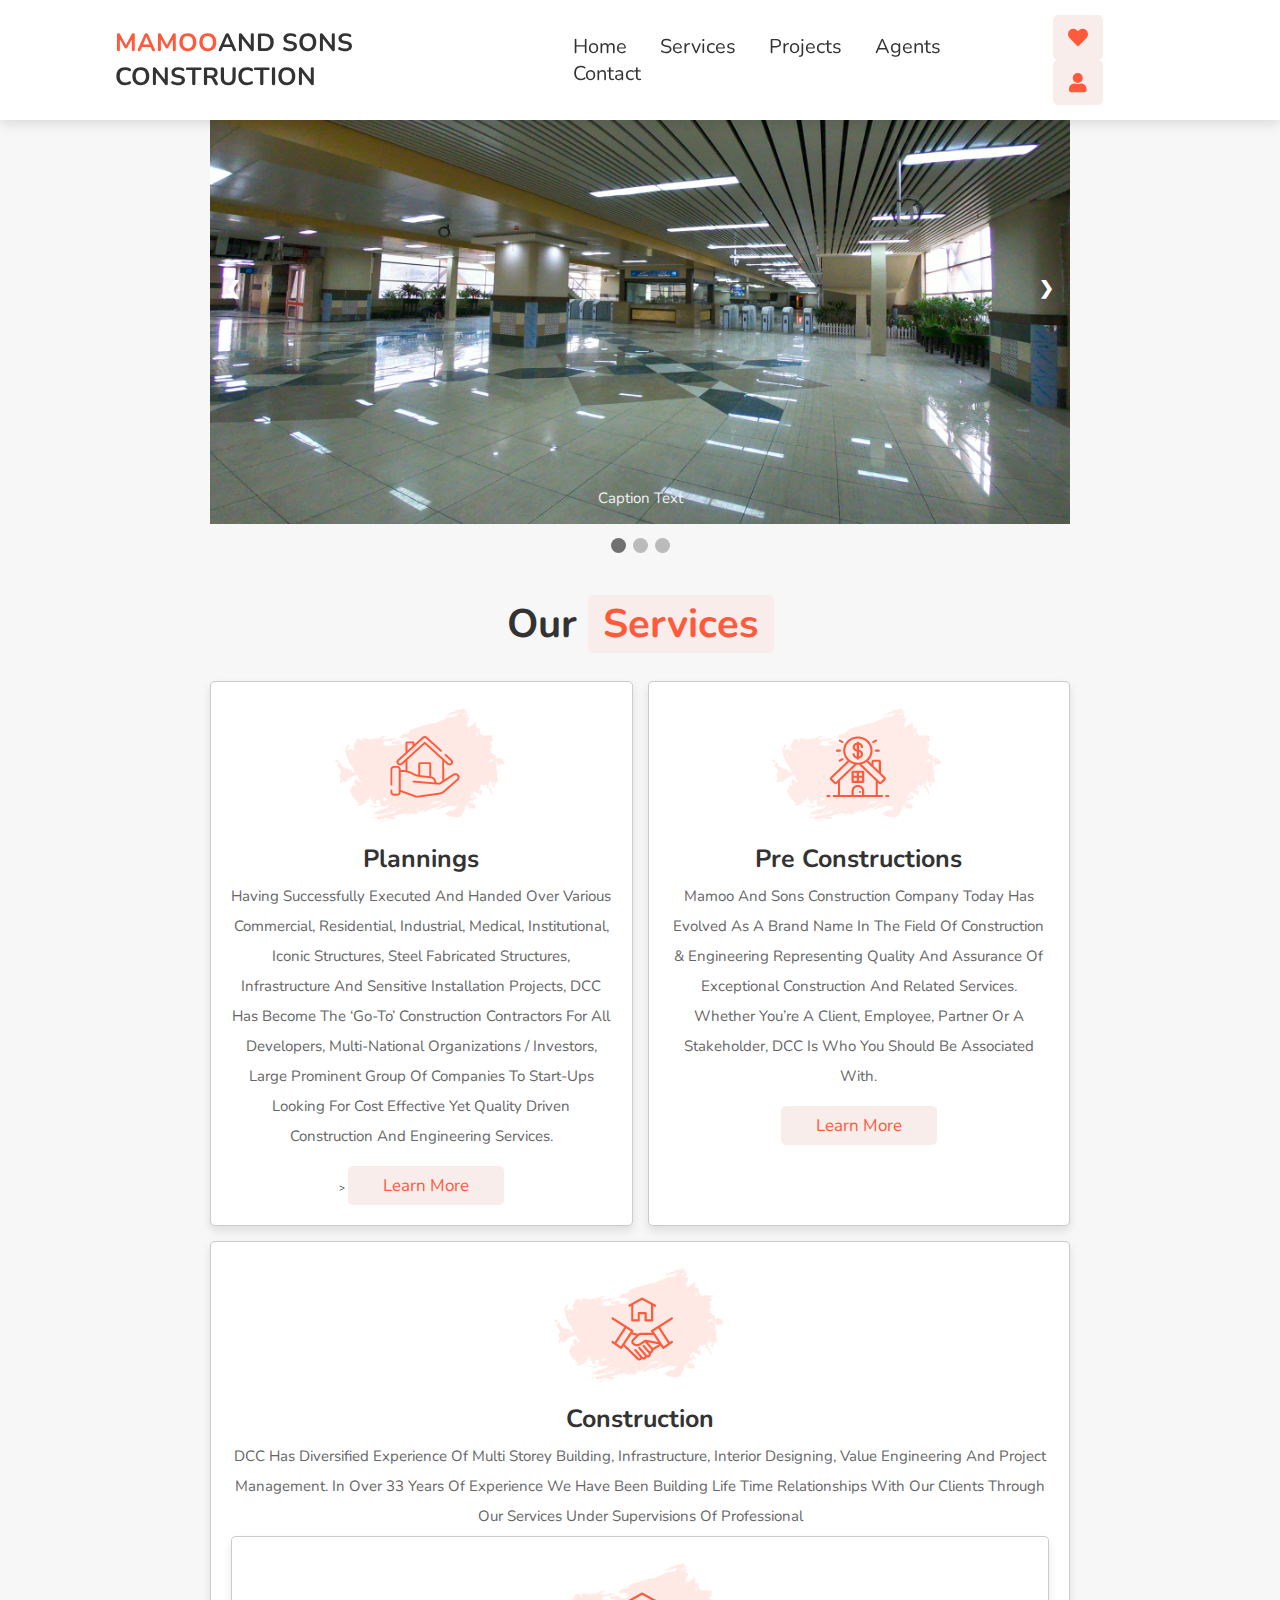
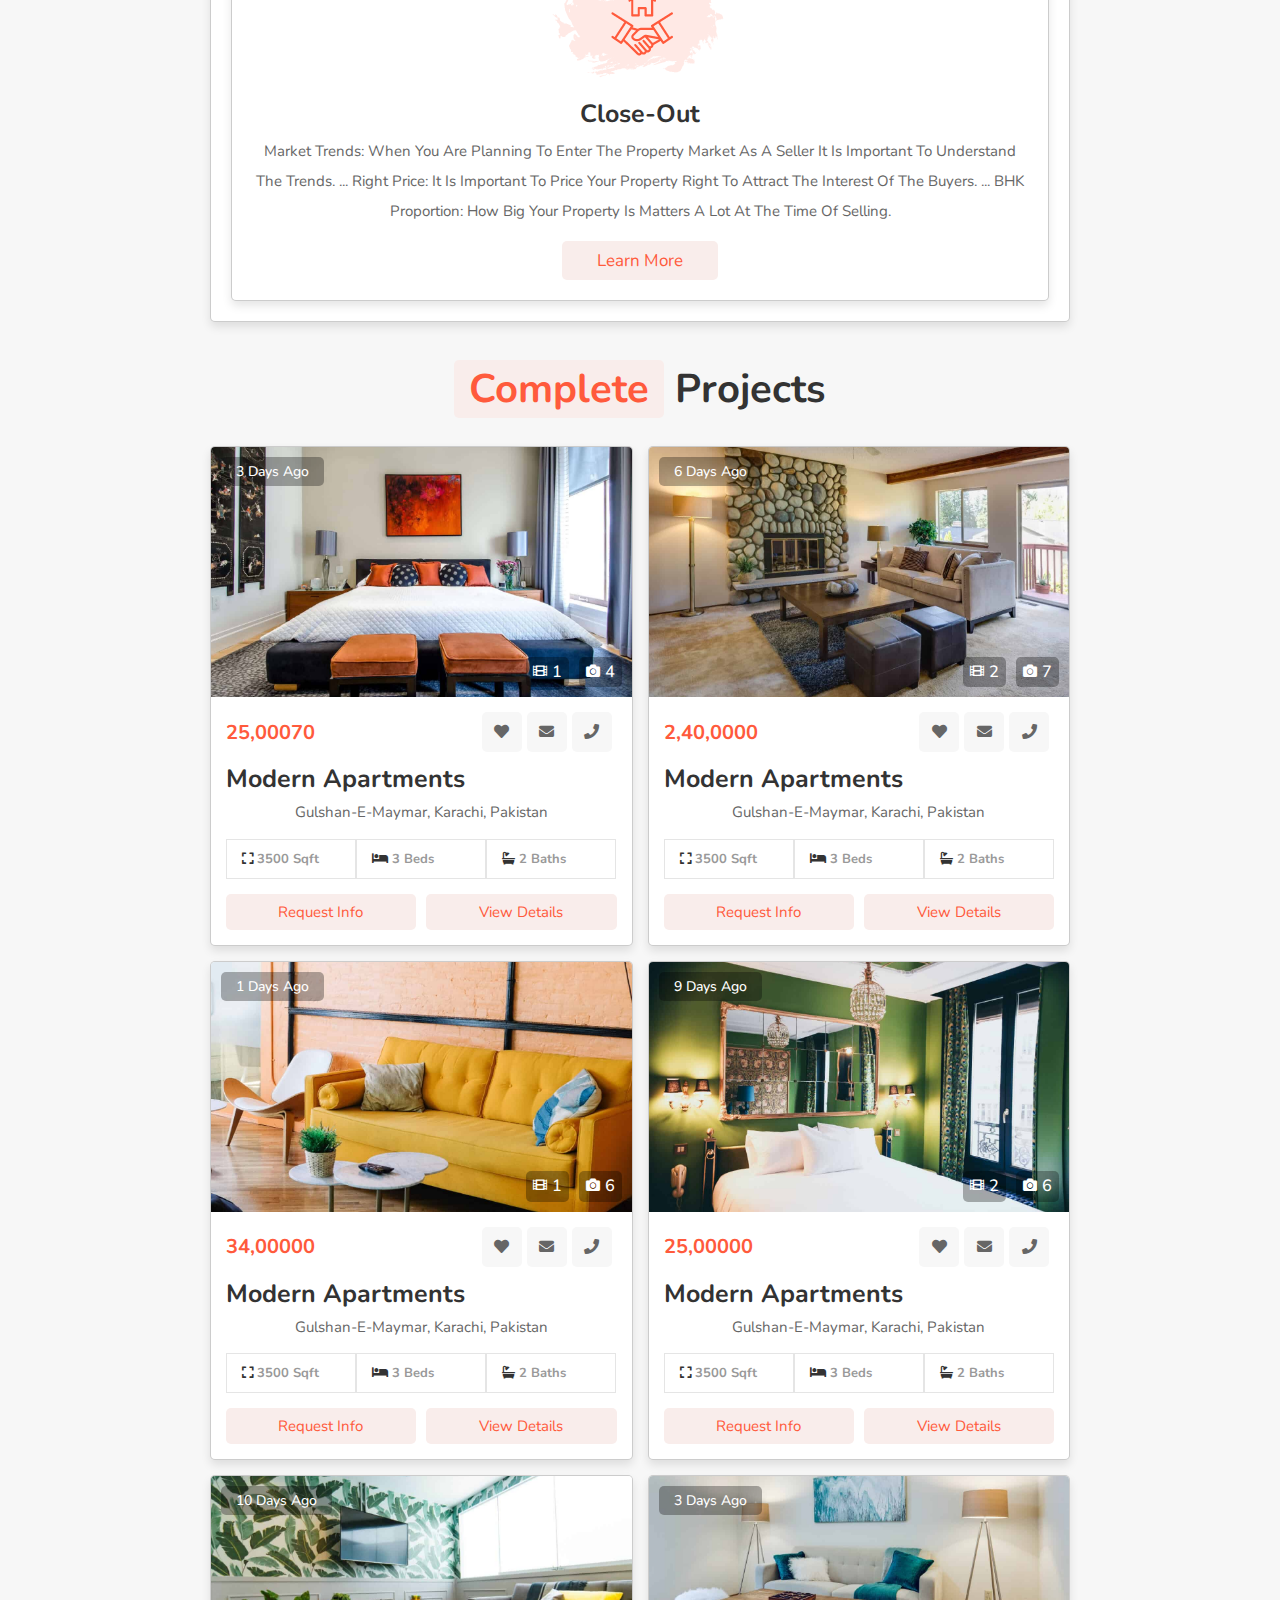
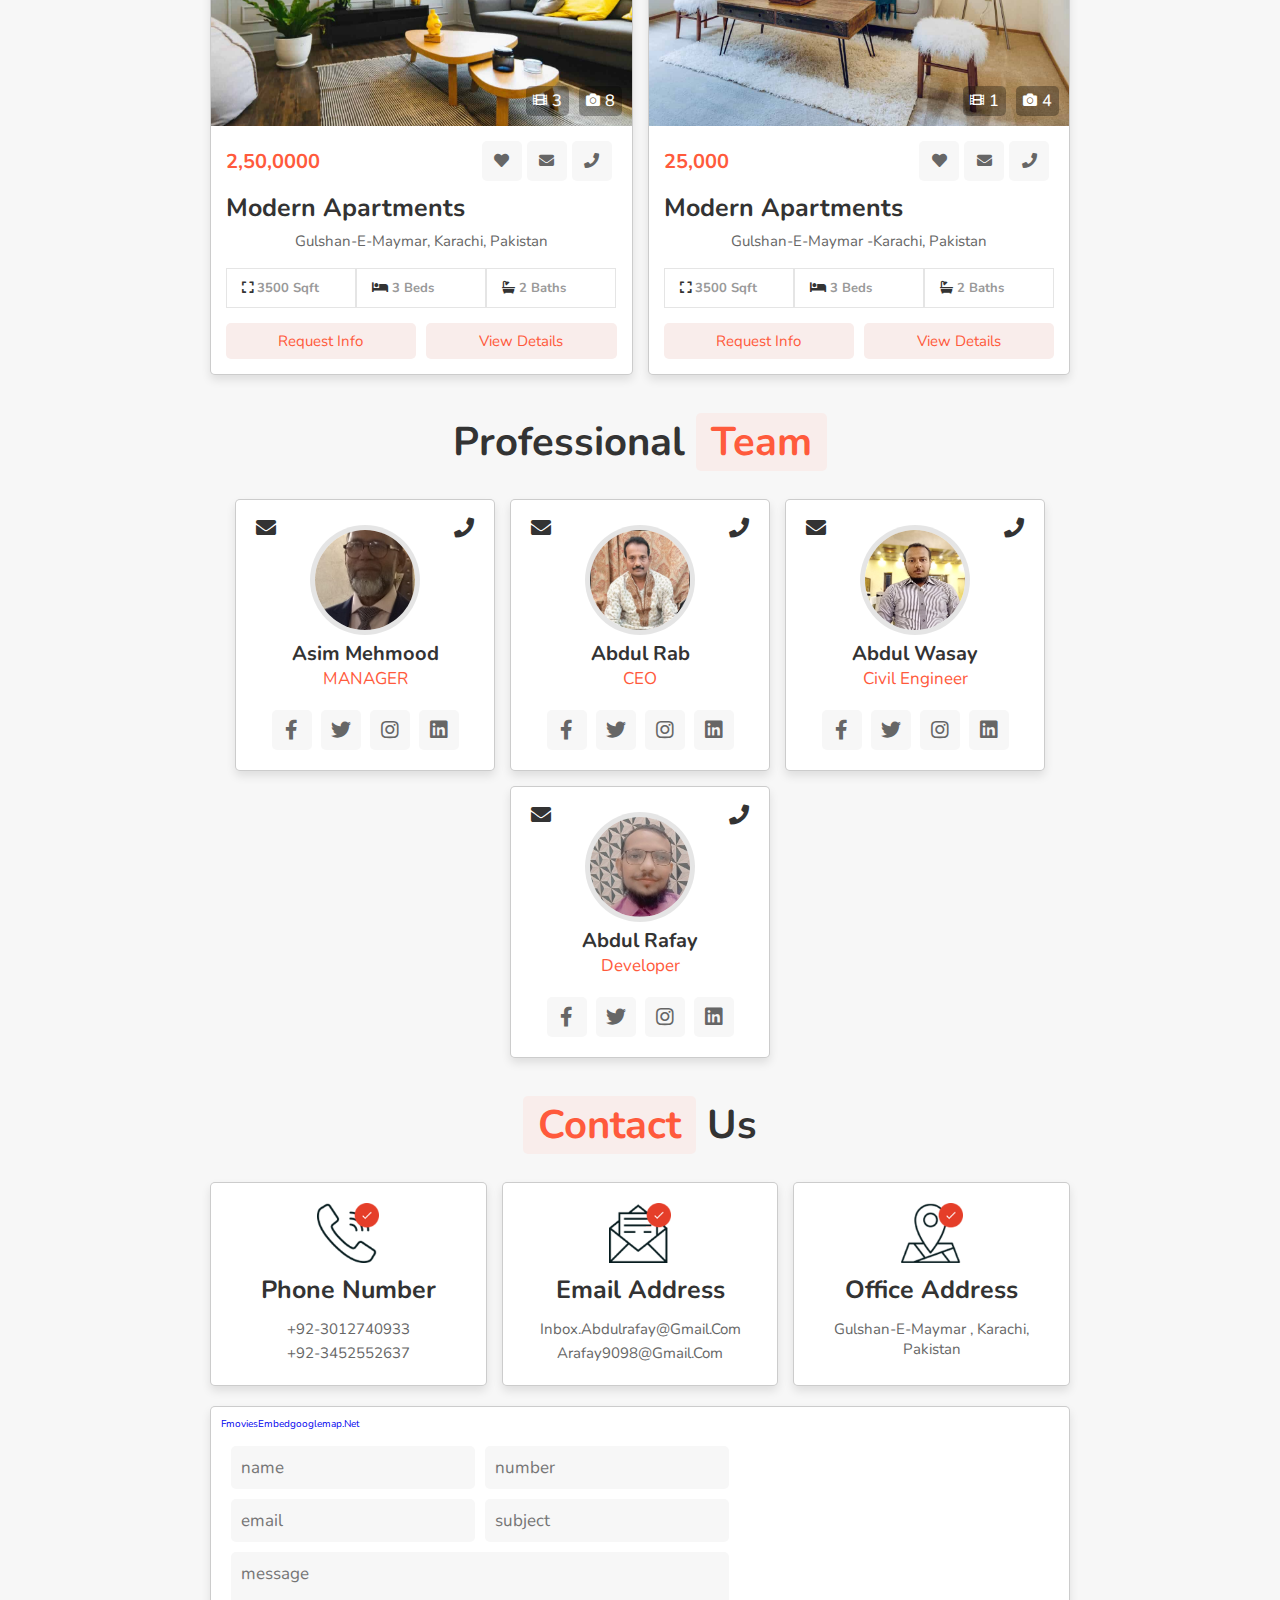
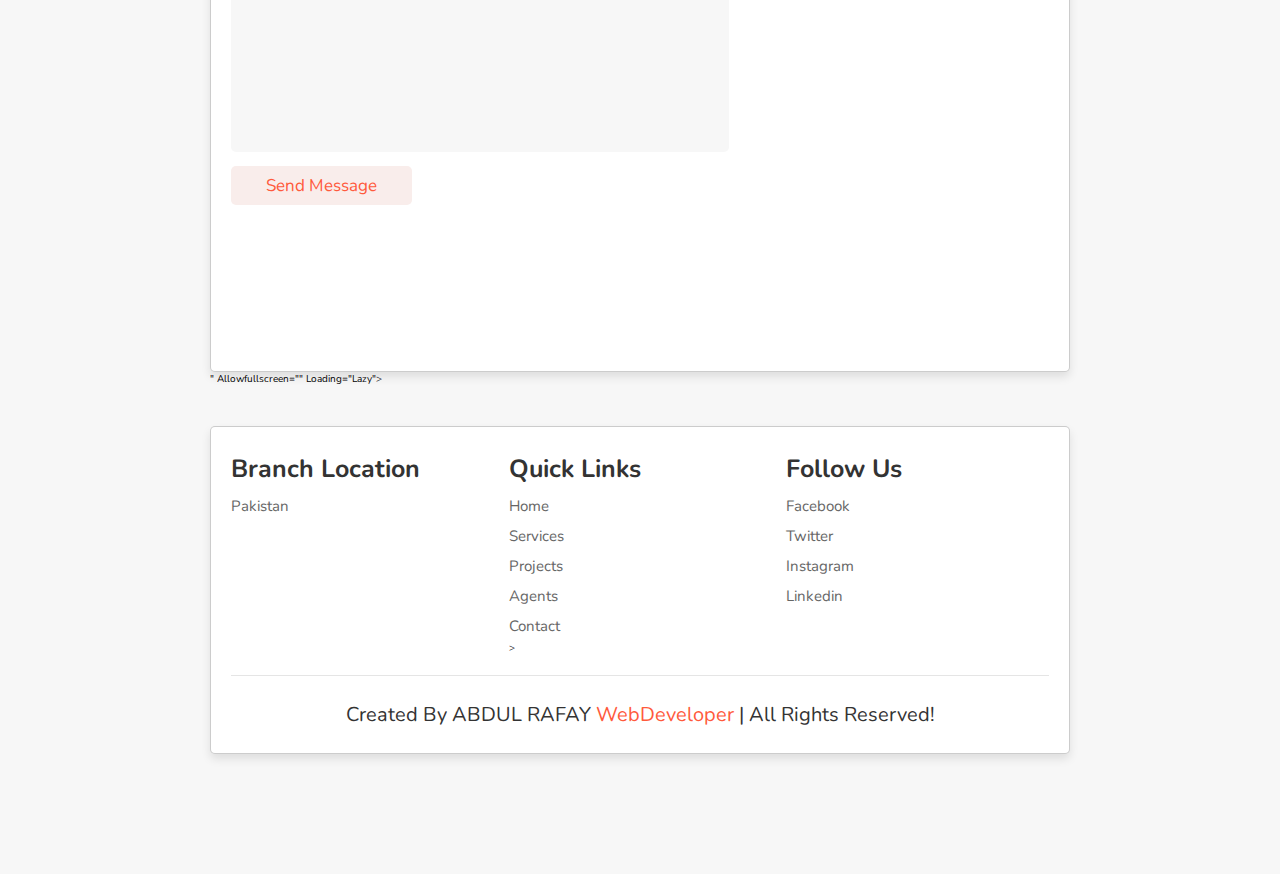
<file: index.html>
<!DOCTYPE html>
<html lang="en">
<head>
    <meta charset="UTF-8">
    <meta http-equiv="X-UA-Compatible" content="IE=edge">
    <meta name="viewport" content="width=device-width, initial-scale=1.0">
    <title>complete responsive real estate website design tutorial</title>

    <!-- font awesome cdn link  -->
    <link rel="stylesheet" href="https://cdnjs.cloudflare.com/ajax/libs/font-awesome/5.15.3/css/all.min.css">

    <!-- custom css file link  -->
    <link rel="stylesheet" href="css/style.css">

</head>


    
<!-- header section starts  -->

<header>

    <a href="" class= "logo"><span>MAMOO</span>AND SONS cONSTRUCTION</a>

    <nav class="navbar">
        <a href="#home">home</a>
        <a href="#services">services</a>
        <a href="#featured">Projects</a>
        <a href="#agents">agents</a>
        <a href="#contact">contact</a>
    </nav>

    <div class="icons">
        <div id="menu-bars" class="fas fa-bars"></div>
        <a href="#" class="fas fa-heart"></a>
        <a href="#" class="fas fa-user"></a>
    </div>

</header>

<!-- header section ends -->

<!-- home section starts  -->
<!-- 
<section class="home" id="home">
    </section> -->
    <section>
<!-- <h1>sfsfsdf</h1>

<h2 style="text-align:center">Slideshow Gallery</h2>

<div class="container">
  <div class="mySlides">
    <div class="numbertext">1 / 6</div>
    <img src="images/cobnstruction.jpg" style="width:100%">
  </div>

  <div class="mySlides">
    <div class="numbertext">2 / 6</div>
    <img src="images/construct.jpg" style="width:100%">
  </div>

  <div class="mySlides">
    <div class="numbertext">3 / 6</div>
    <img src="img_mountains_wide.jpg" style="width:100%">
  </div>
    
  <div class="mySlides">
    <div class="numbertext">4 / 6</div>
    <img src="img_lights_wide.jpg" style="width:100%">
  </div>

  <div class="mySlides">
    <div class="numbertext">5 / 6</div>
    <img src="img_nature_wide.jpg" style="width:100%">
  </div>
    
  <div class="mySlides">
    <div class="numbertext">6 / 6</div>
    <img src="img_snow_wide.jpg" style="width:100%">
  </div>
    
  

  <div class="row">
    <div class="column">
      <img class="demo cursor"         src="images/cobnstruction.jpg" style="width:100%"  alt="The Woods">
    </div>
    <div class="column">
      <img class="demo cursor" src="images/construct.jpg" style="width:100%" onclick="currentSlide(2)" alt="Cinque Terre">
    </div>
    <div class="column">
      <img class="demo cursor" src="img_mountains.jpg" style="width:100%" onclick="currentSlide(3)" alt="Mountains and fjords">
    </div>
    <div class="column">
      <img class="demo cursor" src="img_lights.jpg" style="width:100%" onclick="currentSlide(4)" alt="Northern Lights">
    </div>
    <div class="column">
    <img class="demo cursor" src="img_nature.jpg" style="width:100%" onclick="currentSlide(5)" alt="Nature and sunrise">
    </div>    
    <div class="column">
      <img class="demo cursor" src="img_snow.jpg" style="width:100%" onclick="currentSlide(6)" alt="Snowy Mountains">
    </div>
  </div>
</div>
</section> -->
<section>
<div class="slideshow-container">

    <div class="mySlides fade">
      <div class="numbertext">1 / 3</div>
      <img src="images/cobnstruction.jpg" style="width:100%">
      <div class="text">Caption Text</div>
    </div>

    <div class="mySlides fade">
        <div class="numbertext">1 / 3</div>
        <img src="images/rr.jpg" style="width:100%">
        <div class="text">Caption Text</div>
      </div>
    
    <div class="mySlides fade">
      <div class="numbertext">2 / 3</div>
      <img src="images/ii.jpg" style="width:100%">
      <div class="text">Caption Two</div>
    </div>
    
    <div class="mySlides fade">
      <div class="numbertext">3 / 3</div>
      <img src="images/construct.jpg" style="width:100%">
      <div class="text">Caption Three</div>
    </div>
    
      
    <div class="mySlides fade">
        <div class="numbertext">3 / 3</div>
        <img src="images/oo.jpg" style="width:100%">
        <div class="text">Caption Three</div>
      </div>

        
    <div class="mySlides fade">
        <div class="numbertext">3 / 3</div>
        <img src="images/yy.jpg" style="width:100%">
        <div class="text">Caption Three</div>
      </div>
        
    <div class="mySlides fade">
        <div class="numbertext">3 / 3</div>
        <img src="images/tt.jpeg" style="width:100%">
        <div class="text">Caption Three</div>
      </div>
        
    <div class="mySlides fade">
        <div class="numbertext">3 / 3</div>
        <img src="images/ee.jpg" style="width:100%">
        <div class="text">Caption Three</div>
      </div>

    <a class="prev" onclick="plusSlides(-1)">❮</a>
    <a class="next" onclick="plusSlides(1)">❯</a>
    
    </div>
    <br>
    
    <div style="text-align:center">
      <span class="dot" onclick="currentSlide(1)"></span> 
      <span class="dot" onclick="currentSlide(2)"></span> 
      <span class="dot" onclick="currentSlide(3)"></span> 
    </div>
    </section>

<!--

    <form action="">

        <h3>find your perfect home</h3>

        <div class="buttons-container">
            <a href="#" class="btn">for rent</a>
            <a href="#" class="btn">for sell</a>
        </div>

        <div class="inputBox">
            <input type="search" name="" placeholder="neighborhood" id="">
            <input type="search" name="" placeholder="city" id="">
            <select name="" id="">
                <option value="" disabled hidden selected>minimum price</option>
                <option value="5000">5000</option>
                <option value="10000">10000</option>
                <option value="15000">15000</option>
                <option value="20000">20000</option>
                <option value="25000">25000</option>
            </select>
            <select name="" id="">
                <option value="" disabled hidden selected>maximum price</option>
                <option value="30000">30000</option>
                <option value="35000">35000</option>
                <option value="40000">40000</option>
                <option value="45000">45000</option>
                <option value="50000">50000</option>
            </select>
            <select name="" id="">
                <option value="" disabled hidden selected>property status</option>
                <option value="Ready To Move">Ready To Move</option>
                <option value="under construction">under construction</option>
                <option value="furnished">furnished</option>
                <option value="semi-furnished">semi-furnished</option>
                <option value="unfurnished">unfurnished</option>
            </select>
            <select name="" id="">
                <option value="" disabled hidden selected>property type</option>
                <option value="flat">flat</option>
                <option value="house">house</option>
                <option value="shop">shop</option>
                <option value="warehouse">warehouse</option>
                <option value="land">land</option>
            </select>
            <select name="" id="">
                <option value="" disabled hidden selected>BHK</option>
                <option value="1 BHK">1 BHK</option>
                <option value="2 BHK">2 BHK</option>
                <option value="3 BHK">3 BHK</option>
                <option value="4 BHK">4 BHK</option>
                <option value="5 BHK">5 BHK</option>
            </select>
            <select name="" id="">
                <option value="" disabled hidden selected>aminities</option>
                <option value="parking space">parking space</option>
                <option value="swimming pool">swimming pool</option>
                <option value="playground">playground</option>
                <option value="security">security</option>
                <option value="all">all</option>
            </select>
            <select name="" id="">
                <option value="" disabled hidden selected>bedrooms</option>
                <option value="1 bedroom">1 bedroom</option>
                <option value="2 bedroom">2 bedroom</option>
                <option value="3 bedroom">3 bedroom</option>
                <option value="4 bedroom">4 bedroom</option>
                <option value="5 bedroom">5 bedroom</option>
            </select>
            <select name="" id="">
                <option value="" disabled hidden selected>bathrooms</option>
                <option value="1 bathroom">1 bathroom</option>
                <option value="2 bathroom">2 bathroom</option>
                <option value="3 bathroom">3 bedroom</option>
                <option value="4 bathroom">4 bathroom</option>
                <option value="5 bathroom">5 bathroom</option>
            </select>
        </div>

        <input type="submit" value="search property" class="btn">

    </form>

</section>
 -->
<!-- home section ends -->

<!-- services section starts  -->

<section class="services" id="services">

    <h1 class="heading"> our <span>services</span> </h1>

    <div class="box-container">

        <div class="box">
            <img src="images/s-1.png" alt="">
            <h3>Plannings</h3>
            <p>
                Having successfully executed and handed over various commercial, residential, industrial, medical, institutional, iconic structures, steel fabricated structures, infrastructure and sensitive installation projects, DCC has become the ‘go-to’ construction contractors for all developers, multi-national organizations / investors, large prominent group of companies to start-ups looking for cost effective yet quality driven construction and engineering services.            </p>> 
            
            <a href="#" class="btn">learn more</a>
        </div>

        <div class="box">
            <img src="images/s-2.png" alt="">
            <h3>Pre Constructions </h3>
<p>
    Mamoo and Sons Construction Company today has evolved as a brand name in the field of Construction & Engineering representing quality and assurance of exceptional construction and related services. Whether you’re a client, employee, partner or a stakeholder, DCC is who you should be associated with.
</p>            <a href="#" class="btn">learn more</a>
        </div>

        <div class="box">
            <img src="images/s-3.png" alt="">
            <h3>Construction</h3>
            <p>
                DCC has diversified experience of multi storey building, infrastructure, interior designing, value engineering and project management. In over 33 years of experience we have been building life time relationships with our clients through our services under supervisions of professional

            </p>
            <div class="box">
                <img src="images/s-3.png" alt="">
                <h3>Close-Out</h3>
                <p>
                    Market trends: When you are planning to enter the property market as a seller it is important to understand the trends. ...
    Right price: It is important to price your property right to attract the interest of the buyers. ...
    BHK proportion: How big your property is matters a lot at the time of selling.
    
                </p>
           <a href="#" class="btn">learn more</a>
        </div>

    </div>

</section>

<!-- services section ends -->

<!-- featured section starts  -->

<section class="featured" id="featured">

    <h1 class="heading"> <span>Complete</span> projects </h1>

    <div class="box-container">

        <div class="box">
            <div class="image-container">
                <img src="images/img-1.jpg" alt="">
                <div class="info">
                    <h3>3 days ago</h3>
                    <!-- <h3>for rent</h3> -->
                </div>
                <div class="icons">
                    <a href="#" class="fas fa-film"><h3>1</h3></a>
                    <a href="#" class="fas fa-camera"><h3>4</h3></a>
                </div>
            </div>
            <div class="content">
                <div class="price">
                    <h3>25,00070</h3>
                    <a href="#" class="fas fa-heart"></a>
                    <a href="#" class="fas fa-envelope"></a>
                    <a href="#" class="fas fa-phone"></a>
                </div>
                <div class="location">
                    <h3>modern apartments</h3>
                    <p>Gulshan-e-Maymar, karachi, Pakistan</p>
                </div>
                <div class="details">
                    <h3> <i class="fas fa-expand"></i> 3500 sqft </h3>
                    <h3> <i class="fas fa-bed"></i> 3 beds </h3>
                    <h3> <i class="fas fa-bath"></i> 2 baths </h3>
                </div>
                <div class="buttons">
                    <a href="#" class="btn">request info</a>
                    <a href="detail.html" class="btn">view details</a>
                </div>
            </div>
        </div>

        <div class="box">
            <div class="image-container">
                <img src="images/img-2.jpg" alt="">
                <div class="info">
                    <h3>6 days ago</h3>
                    <!-- <h3>for sell</h3> -->
                </div>
                <div class="icons">
                    <a href="#" class="fas fa-film"><h3>2</h3></a>
                    <a href="#" class="fas fa-camera"><h3>7</h3></a>
                </div>
            </div>
            <div class="content">
                <div class="price">
                                          <h3>2,40,0000</h3>
                    <a href="#" class="fas fa-heart"></a>
                    <a href="#" class="fas fa-envelope"></a>
                    <a href="#" class="fas fa-phone"></a>
                </div>
                <div class="location">
                    <h3>modern apartments</h3>
                    <p>Gulshan-e-Maymar, karachi, Pakistan</p>
                </div>
                <div class="details">
                    <h3> <i class="fas fa-expand"></i> 3500 sqft </h3>
                    <h3> <i class="fas fa-bed"></i> 3 beds </h3>
                    <h3> <i class="fas fa-bath"></i> 2 baths </h3>
                </div>
                <div class="buttons">
                    <a href="#" class="btn">request info</a>
                    <a href="#" class="btn">view details</a>
                </div>
            </div>
        </div>

        <div class="box">
            <div class="image-container">
                <img src="images/img-3.jpg" alt="">
                <div class="info">
                    <h3>1 days ago</h3>
                            <!-- <h3>for rent</h3> -->
                </div>
                <div class="icons">
                    <a href="#" class="fas fa-film"><h3>1</h3></a>
                    <a href="#" class="fas fa-camera"><h3>6</h3></a>
                </div>
            </div>
             <div class="content">
                <div class="price">
                                      <h3>34,00000</h3>
                    <a href="#" class="fas fa-heart"></a>
                    <a href="#" class="fas fa-envelope"></a>
                    <a href="#" class="fas fa-phone"></a>
                </div>
                <div class="location">
                    <h3>modern apartments</h3>
                    <p>Gulshan-e-Maymar, karachi, Pakistan</p>
                </div>
                <div class="details">
                    <h3> <i class="fas fa-expand"></i> 3500 sqft </h3>
                    <h3> <i class="fas fa-bed"></i> 3 beds </h3>
                    <h3> <i class="fas fa-bath"></i> 2 baths </h3>
                </div>
                <div class="buttons">
                    <a href="#" class="btn">request info</a>
                    <a href="#" class="btn">view details</a>
                </div>
            </div>
        </div>

        <div class="box">
            <div class="image-container">
                <img src="images/img-4.jpg" alt="">
                <div class="info">
                    <h3>9 days ago</h3>
                    <!-- <h3>for rent</h3> -->
                </div>
                <div class="icons">
                    <a href="#" class="fas fa-film"><h3>2</h3></a>
                    <a href="#" class="fas fa-camera"><h3>6</h3></a>
                </div>
            </div>
            <div class="content">
                <div class="price">
                                      <h3>25,00000</h3>
                    <a href="#" class="fas fa-heart"></a>
                    <a href="#" class="fas fa-envelope"></a>
                    <a href="#" class="fas fa-phone"></a>
                </div>
                <div class="location">
                    <h3>modern apartments</h3>
                    <p>Gulshan-e-Maymar, karachi, Pakistan</p>
                </div>
                <div class="details">
                    <h3> <i class="fas fa-expand"></i> 3500 sqft </h3>
                    <h3> <i class="fas fa-bed"></i> 3 beds </h3>
                    <h3> <i class="fas fa-bath"></i> 2 baths </h3>
                </div>
                <div class="buttons">
                    <a href="#" class="btn">request info</a>
                    <a href="#" class="btn">view details</a>
                </div>
            </div>
        </div>

        <div class="box">
            <div class="image-container">
                <img src="images/img-5.jpg" alt="">
                <div class="info">
                    <h3>10 days ago</h3>
                    <!-- <h3>for sell</h3> -->
                </div>
                <div class="icons">
                    <a href="#" class="fas fa-film"><h3>3</h3></a>
                    <a href="#" class="fas fa-camera"><h3>8</h3></a>
                </div>
            </div>
                             <div class="content">
                           <div class="price">
                                    <h3>2,50,0000</h3>
                    <a href="#" class="fas fa-heart"></a>
                    <a href="#" class="fas fa-envelope"></a>
                    <a href="#" class="fas fa-phone"></a>
                </div>
                <div class="location">
                    <h3>modern apartments</h3>
                    <p>Gulshan-e-Maymar, karachi, Pakistan</p>
                </div>
                <div class="details">
                    <h3> <i class="fas fa-expand"></i> 3500 sqft </h3>
                    <h3> <i class="fas fa-bed"></i> 3 beds </h3>
                    <h3> <i class="fas fa-bath"></i> 2 baths </h3>
                </div>
                <div class="buttons">
                    <a href="#" class="btn">request info</a>
                    <a href="#" class="btn">view details</a>
                </div>
            </div>
        </div>

        <div class="box">
            <div class="image-container">
                <img src="images/img-6.jpg" alt="">
                <div class="info">
                    <h3>3 days ago</h3>
                    <!-- <h3>for sell</h3> -->
                </div>
                <div class="icons">
                    <a href="#" class="fas fa-film"><h3>1</h3></a>
                    <a href="#" class="fas fa-camera"><h3>4</h3></a>
                </div>
            </div>
            <div class="content">
                <div class="price">
                    <h3>25,000</h3>
                    <a href="#" class="fas fa-heart"></a>
                    <a href="#" class="fas fa-envelope"></a>
                    <a href="#" class="fas fa-phone"></a>
                </div>
                <div class="location">
                    <h3>modern apartments</h3>
                    <p> Gulshan-e-Maymar -Karachi, Pakistan</p>
                </div>
                <div class="details">
                    <h3> <i class="fas fa-expand"></i> 3500 sqft </h3>
                    <h3> <i class="fas fa-bed"></i> 3 beds </h3>
                    <h3> <i class="fas fa-bath"></i> 2 baths </h3>
                </div>
                <div class="buttons">
                    <a href="#" class="btn">request info</a>
                    <a href="#" class="btn">view details</a>
                </div>
            </div>
        </div>

    </div>
    
</section>

<!-- featured section ends -->

<!-- agents section starts  -->

<section class="agents" id="agents">

    <h1 class="heading"> Professional <span>Team</span> </h1>

    <div class="box-container">

        <div class="box">
            <a href="#" class="fas fa-envelope"></a>
            <a href="#" class="fas fa-phone"></a>
            <img src="images/uni.png" alt="">
            <h3>Asim Mehmood</h3>
            <span>MANAGER</span>
            <div class="share">
                <a href="#" class="fab fa-facebook-f"></a>
                <a href="#" class="fab fa-twitter"></a>
                <a href="#" class="fab fa-instagram"></a>
                <a href="#" class="fab fa-linkedin"></a>
            </div>
        </div>

        <div class="box">
            <a href="#" class="fas fa-envelope"></a>
            <a href="" class="fas fa-phone"></a>
            <img src="images/PAPA1.PNG" alt="">
            <h3>Abdul Rab</h3>
            <span>
                CEO
            </span>
            <div class="share">
                <a href="#" class="fab fa-facebook-f"></a>
                <a href="#" class="fab fa-twitter"></a>
                <a href="#" class="fab fa-instagram"></a>
                <a href="#" class="fab fa-linkedin"></a>
            </div>
        </div>


        <div class="box">
            <a href="#" class="fas fa-envelope"></a>
            <a href="#" class="fas fa-phone"></a>
            <img src="images/WASAYY2.jpeg" alt="">
            <h3>Abdul Wasay</h3>
            <span>Civil Engineer</span>
            <div class="share">
                <a href="#" class="fab fa-facebook-f"></a>
                <a href="#" class="fab fa-twitter"></a>
                <a href="#" class="fab fa-instagram"></a>
                <a href="#" class="fab fa-linkedin"></a>
            </div>
        </div>


        <div class="box">
            <a href="#" class="fas fa-envelope"></a>
            <a href="#" class="fas fa-phone"></a>
            <img src="images/rafays.jpeg" alt="">
            <h3>Abdul Rafay</h3>
            <span>Developer</span>
            <div class="share">
                <a href="#" class="fab fa-facebook-f"></a>
                <a href="#" class="fab fa-twitter"></a>
                <a href="#" class="fab fa-instagram"></a>
                <a href="#" class="fab fa-linkedin"></a>
            </div>
        </div>

        


    </div>

</section>

<!-- agents section ends -->

<!-- contact section starts  -->

<section class="contact" id="contact">

<h1 class="heading"> <span>contact</span> us </h1>

<div class="icons-container">

    <div class="icons">
        <img src="images/icon-1.png" alt="">
        <h3>phone number</h3>
                             <p>+92-3012740933</p>
                             <p>+92-3452552637</p>
    </div>

    <div class="icons">
        <img src="images/icon-2.png" alt="">
        <h3>email address</h3>
        <p>inbox.abdulrafay@gmail.com</p>
        <p>arafay9098@gmail.com</p>
    </div>

     <div class="icons">
        <img src="images/icon-3.png" alt="">
        <h3>office address</h3>
        <p>Gulshan-e-Maymar , karachi, Pakistan </p>
    </div>

</div>

<div class="row">

    <form action="">
        <div class="inputBox">
            <input type="text" placeholder="name">
            <input type="number" placeholder="number">
        </div>
        <div class="inputBox">
            <input type="email" placeholder="email">
            <input type="text" placeholder="subject">
        </div>
        <textarea name="" placeholder="message" id="" cols="30" rows="10"></textarea>
        <input type="submit" value="send message" class="btn">
    </form>

    <iframe class="map" src="https://maps.google.com/maps?q=gulshan%20-e%20maymar%20karachi,%20pakistan&t=&z=13&ie=UTF8&iwloc=&output=embed" frameborder="0" scrolling="no" marginheight="0" marginwidth="10"></iframe><a href="https://fmovies-online.net">fmovies</a><br><style>.mapouter{position:relative;}</style><a href="https://www.embedgooglemap.net">embedgooglemap.net</a><style>.gmap_canvas {overflow:hidden;background:none!important;height:500px;width:600px;}</style></div></div>" allowfullscreen="" loading="lazy"></iframe>

</div>

</section>

<!-- contact section ends -->

<!-- footer section starts  -->

<section class="footer">

    <div class="footer-container">

        <div class="box-container">

            <div class="box">
                <h3>branch location</h3>
                <a href="#">Pakistan</a>
                
            </div> 
            
            <div class="box">
                <h3>quick links</h3>
        <a href="#home">home</a>
        <a href="#services">services</a>
        <a href="#featured">Projects</a>
        <a href="#agents">agents</a>
        <a href="#contact">contact</a>>
            </div> 

            

            <div class="box">
                <h3>follow us</h3>
                <a href="#">facebook</a>
                <a href="#">twitter</a>
                <a href="#">instagram</a>
                <a href="#">linkedin</a>
            </div> 

        </div>

        <div class="credit">created by ABDUL RAFAY <span> WebDeveloper </span> | all rights reserved! </div>

    </div>

</section>

<!-- footer section ends -->


















<!-- javascript part  -->
<script>

let menu = document.querySelector('#menu-bars');
let navbar = document.querySelector('.navbar');

menu.onclick = () =>{
    navbar.classList.toggle('active');
    menu.classList.toggle('fa-times');
}

window.onscroll = () =>{
    navbar.classList.remove('active');
    menu.classList.remove('fa-times');
}


</script>
<!-- 
    
 -->
 <script>
     let slideIndex = 1;
showSlides(slideIndex);

function plusSlides(n) {
  showSlides(slideIndex += n);
}

function currentSlide(n) {
  showSlides(slideIndex = n);
}

function showSlides(n) {
  let i;
  let slides = document.getElementsByClassName("mySlides");
  let dots = document.getElementsByClassName("dot");
  if (n > slides.length) {slideIndex = 1}    
  if (n < 1) {slideIndex = slides.length}
  for (i = 0; i < slides.length; i++) {
    slides[i].style.display = "none";  
  }
  for (i = 0; i < dots.length; i++) {
    dots[i].className = dots[i].className.replace(" active", "");
  }
  slides[slideIndex-1].style.display = "block";  
  dots[slideIndex-1].className += " active";
}

 </script>
</body>
</html>
</file>
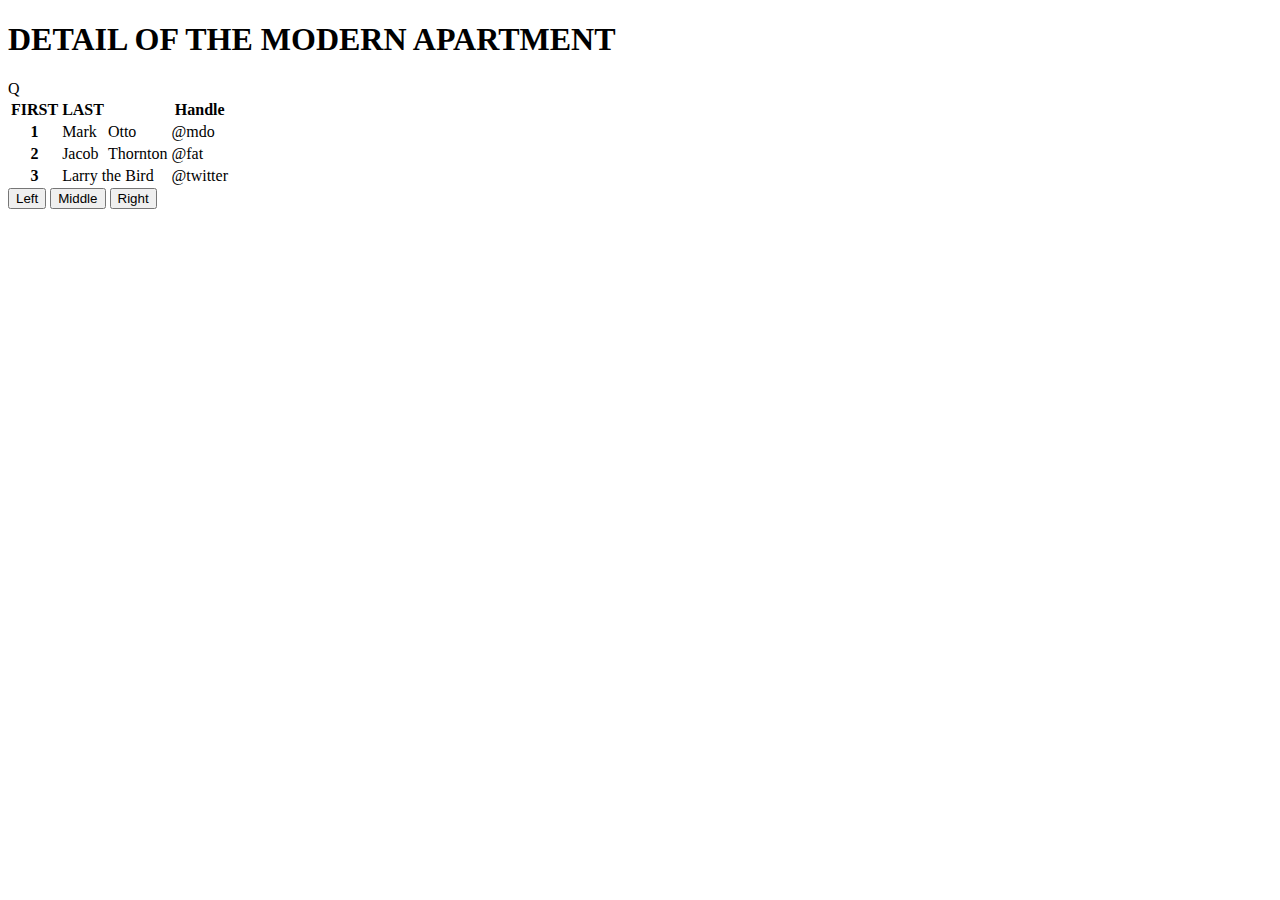
<file: detail.html>
<!DOCTYPE html>
<html lang="en">
<head>
    <meta charset="UTF-8">
    <meta http-equiv="X-UA-Compatible" content="IE=edge">
    <meta name="viewport" content="width=device-width, initial-scale=1.0">
    <link href="https://cdn.jsdelivr.net/npm/bootstrap@5.0.2/dist/css/bootstrap.min.css" rel="stylesheet" integrity="sha384-EVSTQN3/azprG1Anm3QDgpJLIm9Nao0Yz1ztcQTwFspd3yD65VohhpuuCOmLASjC" crossorigin="anonymous">
    <script src="https://cdn.jsdelivr.net/npm/bootstrap@5.0.2/dist/js/bootstrap.bundle.min.js" integrity="sha384-MrcW6ZMFYlzcLA8Nl+NtUVF0sA7MsXsP1UyJoMp4YLEuNSfAP+JcXn/tWtIaxVXM" crossorigin="anonymous"></script>
    <title>Document</title>
</head>
<body>
    <h1>DETAIL OF THE MODERN APARTMENT</h1>
    
    <table class="table">
        <thead>
          <tr>
            <th scope="col">FIRST</th>
            <th scope="col">LAST</th>
            <th scope="col"></th>
            <th scope="col">Handle</th>
            <th scope="col">
            </th>
          </tr>
        </thead>
        <tbody>
          <tr>Q
            <th scope="row">1</th>
            <td>Mark</td>
            <td>Otto</td>
            <td>@mdo</td>
          </tr>
          <tr>
            <th scope="row">2</th>
            <td>Jacob</td>
            <td>Thornton</td>
            <td>@fat</td>
          </tr>
          <tr>
            <th scope="row">3</th>
            <td colspan="2">Larry the Bird</td>
            <td>@twitter</td>
          </tr>
        </tbody>
    </table>
    <div class="btn-group" role="group" aria-label="Basic example">
        <button type="button" class="btn btn-danger">Left</button>
        <button type="button" class="btn btn-primary">Middle</button>
        <button type="button" class="btn btn-Secondary">Right</button>
      </div>
</body>
</html>
</file>
<file: css/style.css>
@import url('https://fonts.googleapis.com/css2?family=Nunito:wght@200;300;400;600;700&display=swap');

* {box-sizing: border-box}
body {font-family: Verdana, sans-serif; margin:0}
.mySlides {display: none}
img {vertical-align: middle;}

/* Slideshow container */
.slideshow-container {
  max-width: 1000px;
  position: relative;
  margin: auto;
}

/* Next & previous buttons */
.prev, .next {
  cursor: pointer;
  position: absolute;
  top: 50%;
  width: auto;
  padding: 16px;
  margin-top: -22px;
  color: white;
  font-weight: bold;
  font-size: 18px;
  transition: 0.6s ease;
  border-radius: 0 3px 3px 0;
  user-select: none;
}

/* Position the "next button" to the right */
.next {
  right: 0;
  border-radius: 3px 0 0 3px;
}

/* On hover, add a black background color with a little bit see-through */
.prev:hover, .next:hover {
  background-color: rgba(0,0,0,0.8);
}

/* Caption text */
.text {
  color: #f2f2f2;
  font-size: 15px;
  padding: 8px 12px;
  position: absolute;
  bottom: 8px;
  width: 100%;
  text-align: center;
}

/* Number text (1/3 etc) */
.numbertext {
  color: #f2f2f2;
  font-size: 12px;
  padding: 8px 12px;
  position: absolute;
  top: 0;
}

/* The dots/bullets/indicators */
.dot {
  cursor: pointer;
  height: 15px;
  width: 15px;
  margin: 0 2px;
  background-color: #bbb;
  border-radius: 50%;
  display: inline-block;
  transition: background-color 0.6s ease;
}

.active, .dot:hover {
  background-color: #717171;
}

/* Fading animation */
.fade {
  animation-name: fade;
  animation-duration: 1.5s;
}

@keyframes fade {
  from {opacity: .4} 
  to {opacity: 1}
}

/* On smaller screens, decrease text size */
@media only screen and (max-width: 300px) {
  .prev, .next,.text {font-size: 11px}
}


:root{
    --red:#ff5a3c;
    --light-red:#f9edeb;
}

*{
    font-family: 'Nunito', sans-serif;
    margin:0; padding:0;
    box-sizing: border-box;
    outline: none; border:none;
    text-decoration: none;
    text-transform: capitalize;
}

html{
    font-size: 62.5%;
    overflow-x: hidden;
    scroll-behavior: smooth;
    scroll-padding-top: 7rem;
}

body{
    background:#f7f7f7;
}

section{
    padding:2rem 9%;
}

.btn{
    margin-top: 1rem;
    display: inline-block;
    padding:.8rem 3.5rem;
    border-radius: .5rem;
    font-size: 1.7rem;
    color:var(--red);
    background:var(--light-red);
    cursor: pointer;
    text-align: center;
}


.btn:hover{
    background:var(--red);
    color:#fff;
}

.heading{
    text-align: center;
    color:#333;
    font-size: 4rem;
    padding-bottom: 3rem;
}

.heading span{
    color:var(--red);
    background:var(--light-red);
    border-radius: .5rem;
    padding:.2rem 1.5rem;
}

header{
    position: fixed;
    top:0; left:0; right:0;
    z-index: 1000;
    background:#fff;
    padding:1.5rem 9%;
    box-shadow: 0 .5rem 1rem rgba(0,0,0,.1);
    display: flex;
    align-items: center;
    justify-content: space-between;
}

header .logo{
    font-weight: bolder;
    font-size: 2.5rem;
    color:#333;
}

header .logo span{
    color:var(--red);
}

header .navbar a{
    color:#333;
    font-size: 2rem;
    padding:0 1.5rem;
}

header .navbar a:hover{
    color:var(--red);
}

header .icons #menu-bars,
header .icons a{
    height:4.5rem;
    line-height: 4.5rem;
    width:5rem;
    font-size: 2rem;
    margin-right: .5rem;
    border-radius: .5rem;
    color:var(--red);
    background:var(--light-red);
    text-align: center;
}

header .icons #menu-bars:hover,
header .icons a:hover{
    background-color:var(--red);
    color:#fff;
}

header .icons #menu-bars{
    display: none;
}

.home{
    min-height: 100vh;
    background:url(../images/home-bg.jpg) no-repeat;
    background-size: cover;
    background-position: center;
    background-attachment: fixed;
    display: flex;
    align-items: center;
    justify-content: center;
}

.home form{
    margin-top: 7rem;
    background:#fff;
    border-radius: .5rem;
    box-shadow: 0 .5rem 1rem rgba(0,0,0,.2);
    border:.1rem solid rgba(0,0,0,.2);
    width:70rem;
    padding:2rem;
}

.home form h3{
    text-align: center;
    color:#333;
    font-size: 3rem;
}

.home form .buttons-container{
    display: flex;
    gap:1.5rem;
}

.home form .buttons-container .btn{
    flex:1;
}

.home form .inputBox{
    display: flex;
    flex-wrap: wrap;
    gap:1.5rem;
    margin-top: 2rem;
}

.home form .inputBox input,
.home form .inputBox select{
    flex:1 1 25rem;
    border:.1rem solid #333;
    box-shadow: 0 .5rem 1.5rem rgba(0,0,0,.1);
    font-size: 1.5rem;
    padding:1rem;
    text-transform: none;
}

.home form .btn{
    width: 100%;
    margin-top: 2rem;
}

.services .box-container{
    display: flex;
    flex-wrap: wrap;
    gap:1.5rem;
}

.services .box-container .box{
    flex:1 1 30rem;
    border-radius: .5rem;
    background:#fff;
    box-shadow: 0 .5rem 1rem rgba(0,0,0,.1);
    border:.1rem solid rgba(0,0,0,.2);
    text-align: center;
    padding:2rem;
}

.services .box-container .box h3{
    font-size: 2.5rem;
    color:#333;
}

.services .box-container .box p{
    font-size: 1.5rem;
    color:#666;
    padding:.5rem 0;
    line-height: 2;
}

.featured .box-container{
    display: flex;
    flex-wrap: wrap;
    gap:1.5rem;
}

.featured .box-container .box{
    border:.1rem solid rgba(0,0,0,.2);
    box-shadow: 0 .5rem 1rem rgba(0,0,0,.1);
    border-radius: .5rem;
    overflow:hidden;
    background:#fff;
    flex:1 1 30rem;
}

.featured .box-container .box .image-container{
    overflow:hidden;
    position: relative;
    width: 100%;
    height: 25rem;
}

.featured .box-container .box .image-container img{
    width: 100%;
    height: 100%;
    object-fit: cover;
    transition: .2s linear;
}

.featured .box-container .box:hover .image-container img{
    transform: scale(1.1);
}

.featured .box-container .box .image-container .info{
    position: absolute;
    top:1rem; left:0;
    display: flex;
}

.featured .box-container .box .image-container .info h3{
    font-weight: 500;
    font-size: 1.4rem;
    color:#fff;
    background:rgba(0,0,0,.3);
    border-radius: .5rem;
    padding:.5rem 1.5rem;
    margin-left: 1rem;
}

.featured .box-container .box .image-container .icons{
    position: absolute;
    bottom:1rem; right:0;
    display: flex;
}

.featured .box-container .box .image-container .icons a{
    font-size: 1.4rem;
    color:#fff;
    display: flex;
    border-radius: .5rem;
    background: rgba(0,0,0,.3);
    margin-right: 1rem;
    padding:.7rem;
}

.featured .box-container .box .image-container .icons a h3{
    font-weight: 500;
    padding-left: .5rem;
}

.featured .box-container .box .image-container .icons a:hover{
    background:var(--red);
}

.featured .box-container .box .content{
    padding:1.5rem;
}

.featured .box-container .box .content .price{
    display: flex;
    align-items: center;
}

.featured .box-container .box .content .price h3{
    color:var(--red);
    font-size: 2rem;
    margin-right: auto;
}

.featured .box-container .box .content .price a{
    color:#666;
    font-size: 1.5rem;
    margin-right: .5rem;
    border-radius: .5rem;
    height:4rem;
    width:4rem;
    line-height: 4rem;
    text-align: center;
    background:#f7f7f7;
}

.featured .box-container .box .content .price a:hover{
    background:var(--red);
    color:#fff;
}

.featured .box-container .box .content .location{
    padding:1rem 0;
}

.featured .box-container .box .content .location h3{
    font-size: 2.5rem;
    color:#333;
}

.featured .box-container .box .content .location p{
    font-size: 1.5rem;
    color:#666;
    line-height: 1.5;
    padding-top: .5rem;
}

.featured .box-container .box .content .details{
    padding:.5rem 0;
    display: flex;
}

.featured .box-container .box .content .details h3{
    flex:1;
    padding:1rem;
    border:.1rem solid rgba(0,0,0,.1);
    color:#999;
    font-size: 1.3rem;
}

.featured .box-container .box .content .details h3 i{
    color:#333;
    padding-left: .5rem;
}

.featured .box-container .box .content .buttons{
    display: flex;
    gap:1rem;
}

.featured .box-container .box .content .buttons .btn{
    flex:1;
    font-size: 1.5rem;
}

.agents .box-container{
    display: flex;
    flex-wrap: wrap;
    gap:1.5rem;
    justify-content: center;
}

.agents .box-container .box{
    background:#fff;
    text-align: center;
    border:.1rem solid rgba(0,0,0,.2);
    box-shadow: 0 .5rem 1rem rgba(0,0,0,.1);
    border-radius: .5rem;
    padding:2rem;
    position: relative;
    width:26rem;
}

.agents .box-container .box .fa-envelope{
    position: absolute;
    top:1.8rem; left:2rem;
    color:#333;
    font-size: 2rem;
}

.agents .box-container .box .fa-envelope:hover{
    color:var(--red);
}

.agents .box-container .box .fa-phone{
    position: absolute;
    top:1.8rem; right:2rem;
    color:#333;
    font-size: 2rem;
}

.agents .box-container .box .fa-phone:hover{
    color:var(--red);
}

.agents .box-container .box img{
    border-radius: 50%;
    box-shadow: 0 0 0 .5rem rgba(0,0,0,.1);
    object-fit: cover;
    height:10rem;
    width:10rem;
    margin:1rem 0;
}

.agents .box-container .box h3{
    font-size: 2rem;
    color:#333;
}

.agents .box-container .box span{
    font-size: 1.7rem;
    color:var(--red);
}

.agents .box-container .box .share{
    padding-top: 2rem;
}

.agents .box-container .box .share a{
    margin:0 .3rem;
    height:4rem;
    width:4rem;
    line-height: 4rem;
    background:#f7f7f7;
    color:#666;
    border-radius: .5rem;
    font-size: 2rem;
}

.agents .box-container .box .share a:hover{
    background:var(--red);
    color:#fff;
}

.contact .icons-container{
    display: flex;
    flex-wrap: wrap;
    gap:1.5rem;
    padding-bottom: 2rem;
}

.contact .icons-container .icons{
    flex:1 1 25rem;
    background: #fff;
    padding:2rem;
    border:.1rem solid rgba(0,0,0,.2);
    border-radius: .5rem;
    box-shadow: 0 .5rem 1rem rgba(0,0,0,.1);
    text-align: center;
}

.contact .icons-container .icons img{
    height:6rem;
}

.contact .icons-container .icons h3{
    font-size: 2.5rem;
    color:#333;
    padding:1rem 0;
}

.contact .icons-container .icons p{
    font-size: 1.5rem;
    color:#666;
    padding:.2rem 0;
}

.contact .row{
    background: #fff;
    border:.1rem solid rgba(0,0,0,.2);
    box-shadow: 0 .5rem 1rem rgba(0,0,0,.1);
    border-radius: .5rem;
    display: flex;
    flex-wrap: wrap-reverse;
    padding:1rem;
}

.contact .row form{
    flex:1 1 50rem;
    padding:.5rem 1rem;
}

.contact .row .map{
    flex:1 1 30rem;
    width:100%;
    padding:1rem;
}

.contact .row form .inputBox{
    display: flex;
    flex-wrap: wrap;
    justify-content: space-between;
}

.contact .row form textarea,
.contact .row form .inputBox input{
    margin-top: 1rem;
    padding:1rem;
    font-size: 1.7rem;
    color:#333;
    background: #f7f7f7;
    border-radius: .5rem;
    text-transform: none;
    width:49%;
}

.contact .row form textarea{
    width:100%;
    height:20rem;
    resize: none;
}

.contact .row form textarea:focus,
.contact .row form .inputBox input:focus{
    background-color: var(--light-red);
}

.footer .footer-container{
    background:#fff;
    border:.1rem solid rgba(0,0,0,.2);
    border-radius: .5rem;
    box-shadow: 0 .5rem 1rem rgba(0,0,0,.1);
    padding:2rem;
}
 
.footer .footer-container .box-container{
    display: flex;
    flex-wrap: wrap;
    gap:1.5rem;
}

.footer .footer-container .box-container .box{
    flex:1 1 25rem;
}

.footer .footer-container .box-container .box h3{
    font-size: 2.5rem;
    color:#333;
    padding:.5rem 0;
}

.footer .footer-container .box-container .box a{
    display: block;
    font-size: 1.5rem;
    color:#666;
    padding:.5rem 0;
}

.footer .footer-container .box-container .box a:hover{
    color:var(--red);
    text-decoration: underline;
}
p{
    text-align: center;
}
.footer .footer-container .credit{
    margin-top: 2rem;
    padding:.5rem;
    padding-top: 2.5rem;
    font-size: 2rem;
    text-align: center;
    color:#333;
    border-top: .1rem solid rgba(0,0,0,.1);
}
.map{
    height:530px;
    width:630px;
    align-items: center;
}
.footer .footer-container .credit span{
    color:var(--red);
}

.footer .footer-container {
    margin-bottom: 8rem;
}













/* media queries  */
@media (max-width:991px){

    html{
        font-size:55%;
    }

    header{
        padding:1.5rem 1rem;
    }

    section{
        padding:1.5rem;
    }

}

@media (max-width:768px){

    header .icons #menu-bars{
        display: inline-block;
    }

    header .navbar{
        position: absolute;
        left:0; right:0; top:100%;
        background:#f7f7f7;
        border-top: .1rem solid #333;
        border-bottom: .1rem solid #333;
        transition: .2s linear;
        clip-path: polygon(0 0, 100% 0, 100% 0, 0 0);
    }

    header .navbar.active{
        clip-path: polygon(0 0, 100% 0, 100% 100%, 0% 100%);
    }

    header .navbar a{
        display: block;
        padding:1.5rem;
        margin:1.5rem;
        background:#fff;
        border:.1rem solid #333;
        box-shadow: 0 .5rem 1rem rgba(0,0,0,.1);
        border-radius: .5rem;
    }

}

@media (max-width:450px){

    html{
        font-size:50%;
    }

    .contact .row form .inputBox input{
        width: 100%;
    }

}
</file>
